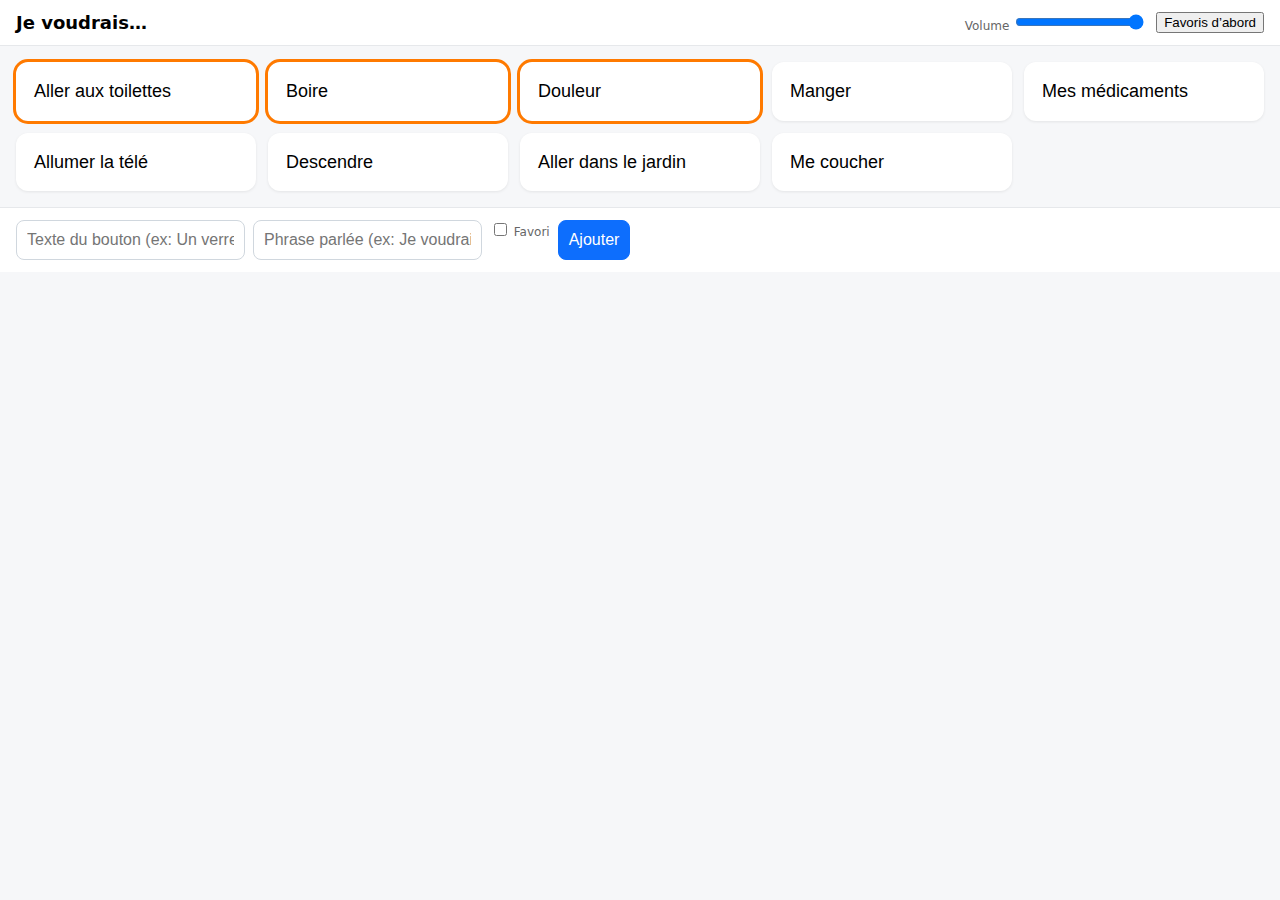
<file: Index.html>
<!doctype html>
<html lang="fr">
<meta charset="utf-8" />
<meta name="viewport" content="width=device-width,initial-scale=1" />
<meta name="theme-color" content="#ffffff" />
<title>Je voudrais…</title>
<style>
  body{font-family:system-ui,Segoe UI,Roboto,Arial,sans-serif;margin:0;background:#f6f7f9}
  header{position:sticky;top:0;background:white;border-bottom:1px solid #e6e8eb;padding:12px 16px;display:flex;gap:12px;align-items:center;justify-content:space-between}
  h1{font-size:18px;margin:0}
  .grid{display:grid;grid-template-columns:repeat(auto-fill,minmax(200px,1fr));gap:12px;padding:16px}
  button.phrase{font-size:18px;padding:18px;border:0;border-radius:12px;background:#fff;box-shadow:0 1px 3px rgba(0,0,0,.08);text-align:left;line-height:1.25}
  button.phrase:active{transform:scale(.99)}
  .pinned{outline:3px solid #ff7a00}
  .toolbar{display:flex;align-items:center;gap:10px}
  .small{font-size:12px;color:#666}
  form#addForm{display:flex;gap:8px;padding:12px 16px;background:#fff;border-top:1px solid #e6e8eb;position:sticky;bottom:0}
  form#addForm input, form#addForm button{font-size:16px;padding:10px;border:1px solid #d0d7de;border-radius:8px}
  form#addForm button{background:#0d6efd;border-color:#0d6efd;color:#fff}
</style>

<header>
  <h1>Je voudrais…</h1>
  <div class="toolbar">
    <label class="small">Volume
      <input id="gain" type="range" min="0" max="1" step="0.05" value="1"/>
    </label>
    <button id="pinToggle">Favoris d’abord</button>
  </div>
</header>

<main class="grid" id="grid" aria-live="polite"></main>

<form id="addForm" autocomplete="off">
  <input id="label" placeholder="Texte du bouton (ex: Un verre d'eau)" required />
  <input id="tts" placeholder="Phrase parlée (ex: Je voudrais boire de l'eau.)" />
  <label class="small"><input type="checkbox" id="pinned" /> Favori</label>
  <button>Ajouter</button>
</form>

<script>
const KEY = 'aac_phrases_v1';
const defaults = [
  ["toilettes","Aller aux toilettes","Je voudrais aller aux toilettes.",true,1,["toilettes"]],
  ["boire","Boire","Je voudrais boire.",true,2,["boire"]],
  ["manger","Manger","Je voudrais manger.",false,3,["repas"]],
  ["medic","Mes médicaments","Je voudrais prendre mes médicaments.",false,4,["médicaments"]],
  ["tv","Allumer la télé","Pouvez-vous allumer la télévision, s’il vous plaît ?",false,5,["loisirs"]],
  ["descendre","Descendre","Je voudrais descendre.",false,6,["déplacement"]],
  ["jardin","Aller dans le jardin","Je voudrais aller dans le jardin.",false,7,["sortie"]],
  ["coucher","Me coucher","Je voudrais me coucher.",false,8,["repos"]],
  ["douleur","Douleur","J’ai mal, j’ai une douleur.",true,9,["douleur"]]
].map(([id,label,tts,pinned,order,tags])=>({id,label,tts_text:tts,pinned,sort_order:order,tags}));

function load(){
  const raw = localStorage.getItem(KEY);
  if(!raw){ localStorage.setItem(KEY, JSON.stringify(defaults)); return defaults.slice(); }
  try{ return JSON.parse(raw); }catch{ localStorage.setItem(KEY, JSON.stringify(defaults)); return defaults.slice(); }
}
function save(list){ localStorage.setItem(KEY, JSON.stringify(list)); }

let phrases = load();
let showPinnedFirst = true;

const grid = document.getElementById('grid');
const gainEl = document.getElementById('gain');
const ctx = new (window.AudioContext||window.webkitAudioContext)();
const gainNode = ctx.createGain(); gainNode.gain.value = parseFloat(gainEl.value); gainNode.connect(ctx.destination);
gainEl.addEventListener('input', ()=>{ gainNode.gain.value = parseFloat(gainEl.value); });

function pickFrenchVoice(){
  const vs = speechSynthesis.getVoices();
  return vs.find(v=>/fr[-_]?FR/i.test(v.lang) && /female|f\u00E9minine/i.test(v.name))
      || vs.find(v=>/fr[-_]?FR/i.test(v.lang))
      || vs[0];
}
function speak(text){
  try{ if(ctx.state==='suspended') ctx.resume(); }catch{}
  const u = new SpeechSynthesisUtterance(text);
  const v = pickFrenchVoice(); if(v) u.voice = v;
  u.rate = 1.0; u.pitch = 1.0;
  speechSynthesis.cancel();
  speechSynthesis.speak(u);
}

function render(){
  grid.innerHTML = '';
  const list = phrases.slice().sort((a,b)=>{
    if(showPinnedFirst && a.pinned!==b.pinned) return a.pinned? -1: 1;
    return (a.sort_order||0) - (b.sort_order||0);
  });
  for(const p of list){
    const btn = document.createElement('button');
    btn.className = 'phrase' + (p.pinned ? ' pinned':'');
    btn.textContent = p.label;
    btn.addEventListener('click', ()=> speak(p.tts_text || p.label));
    grid.appendChild(btn);
  }
}

document.getElementById('pinToggle').onclick = ()=>{
  showPinnedFirst = !showPinnedFirst; render();
};

document.getElementById('addForm').addEventListener('submit', (e)=>{
  e.preventDefault();
  const label = document.getElementById('label').value.trim();
  const tts = (document.getElementById('tts').value.trim() || label);
  const pinned = document.getElementById('pinned').checked;
  const id = label.toLowerCase().replace(/[^\p{L}\p{N}]+/gu,'-').replace(/^-+|-+$/g,'') + '-' + Date.now().toString(36);
  const sort_order = (phrases.reduce((m,p)=>Math.max(m,p.sort_order||0),0) + 1);
  phrases.push({id,label,tts_text:tts,pinned,sort_order,tags:[]});
  save(phrases);
  (e.target).reset();
  render();
});

if (speechSynthesis.onvoiceschanged !== undefined) {
  speechSynthesis.onvoiceschanged = render;
}
render();

// --- Registration du Service Worker (scope racine du site) ---
if ('serviceWorker' in navigator) {
  window.addEventListener('load', () => {
    navigator.serviceWorker.register('./sw.js').catch(console.error);
  });
}
</script>
</html>
</file>
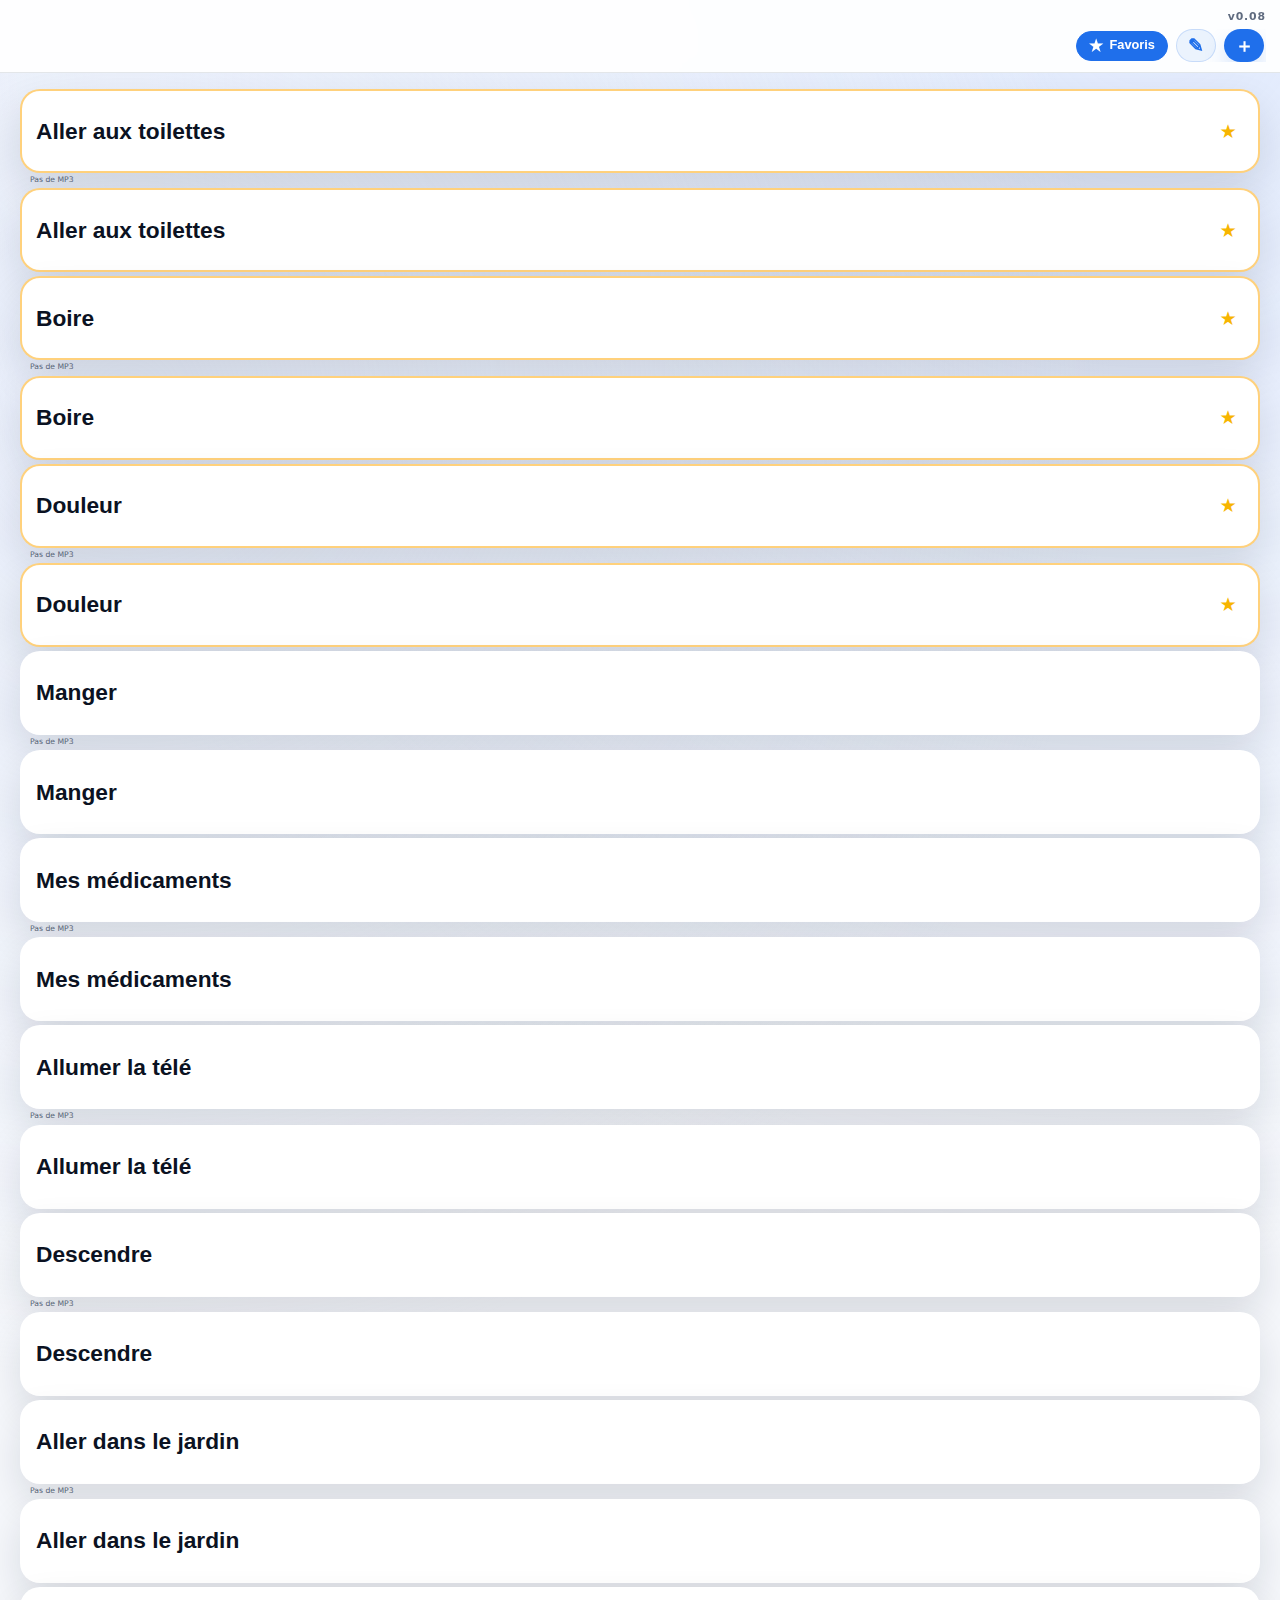
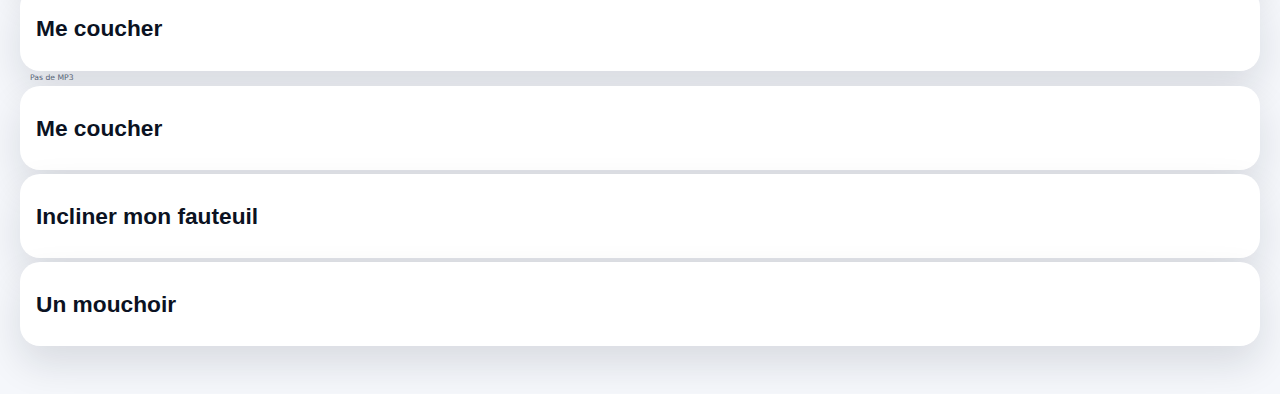
<file: beta/pr-13/index.html>
<!DOCTYPE html>
<html lang="fr">
  <head>
    <meta charset="utf-8" />
    <meta name="viewport" content="width=device-width, initial-scale=1" />
    <meta name="theme-color" content="#1f6feb" />
    <meta name="apple-mobile-web-app-capable" content="yes" />
    <meta name="apple-mobile-web-app-status-bar-style" content="black-translucent" />
    <title>Demandes rapides</title>
    <link rel="manifest" href="./manifest.webmanifest" />
    <link rel="icon" href="./icons/icon-192.png" sizes="192x192" />
    <link rel="apple-touch-icon" href="./icons/icon-192.png" />
    <link rel="stylesheet" href="./styles.css" />
  </head>
  <body>
    <header>
      <span class="app-version" aria-label="Version de l'application">v0.08</span>
      <div class="header-actions">
        <button id="favoritesToggle" class="toolbar-button" type="button" aria-pressed="false">
          <span class="icon" aria-hidden="true">★</span>
          <span class="label">Favoris</span>
        </button>
        <button
          id="editToggle"
          class="toolbar-button icon-only"
          type="button"
          aria-label="Activer le mode édition"
          aria-pressed="false"
        >
          <span class="icon" aria-hidden="true">✎</span>
        </button>
        <button
          id="addButton"
          class="toolbar-button primary icon-only"
          type="button"
          aria-label="Créer une nouvelle demande"
        >
          <span class="icon" aria-hidden="true">＋</span>
        </button>
      </div>
    </header>

    <main>
      <section id="phraseGrid" class="phrase-grid" aria-live="polite" aria-label="Liste des demandes"></section>
      <p id="emptyState" class="empty-placeholder" hidden>
        Ajoutez votre première demande pour commencer.
      </p>
    </main>

    <dialog id="phraseDialog" class="dialog-form">
      <form method="dialog" id="phraseForm">
        <div class="dialog-header">
          <h2 id="dialogTitle">Nouvelle demande</h2>
          <p class="dialog-subtitle">Renseignez le texte du bouton et la phrase prononcée.</p>
        </div>
        <div class="dialog-body">
          <label>
            Texte du bouton
            <input type="text" id="fieldLabel" name="label" required maxlength="80" />
          </label>
          <label>
            Phrase parlée
            <textarea id="fieldTts" name="tts" rows="3" maxlength="240" placeholder="Reprendre le texte du bouton si laissé vide."></textarea>
          </label>
          <label class="checkbox-row">
            <input type="checkbox" id="fieldPinned" name="pinned" />
            Ajouter aux favoris
          </label>
          <label class="checkbox-row" id="regenerateRow" hidden>
            <input type="checkbox" id="fieldRegenerate" name="regenerate" />
            Régénérer le MP3 après les modifications
          </label>
        </div>
        <div class="dialog-footer">
          <button type="button" class="secondary" id="cancelDialog">Annuler</button>
          <button type="submit" class="primary" id="savePhrase">Enregistrer</button>
        </div>
      </form>
    </dialog>

    <template id="phraseTemplate">
      <div class="phrase-item">
        <article class="phrase-card" draggable="true">
          <button type="button" class="phrase-button"></button>
          <div class="phrase-actions">
            <span class="pinned-indicator" aria-hidden="true"></span>
            <button class="star" type="button" aria-label="Basculer en favori"></button>
            <button class="edit" type="button" aria-label="Modifier"></button>
          </div>
        </article>
        <p class="queue-indicator" hidden>MP3 en cours...</p>
      </div>
    </template>

    <script type="module" src="./app.js"></script>
  </body>
</html>
</file>
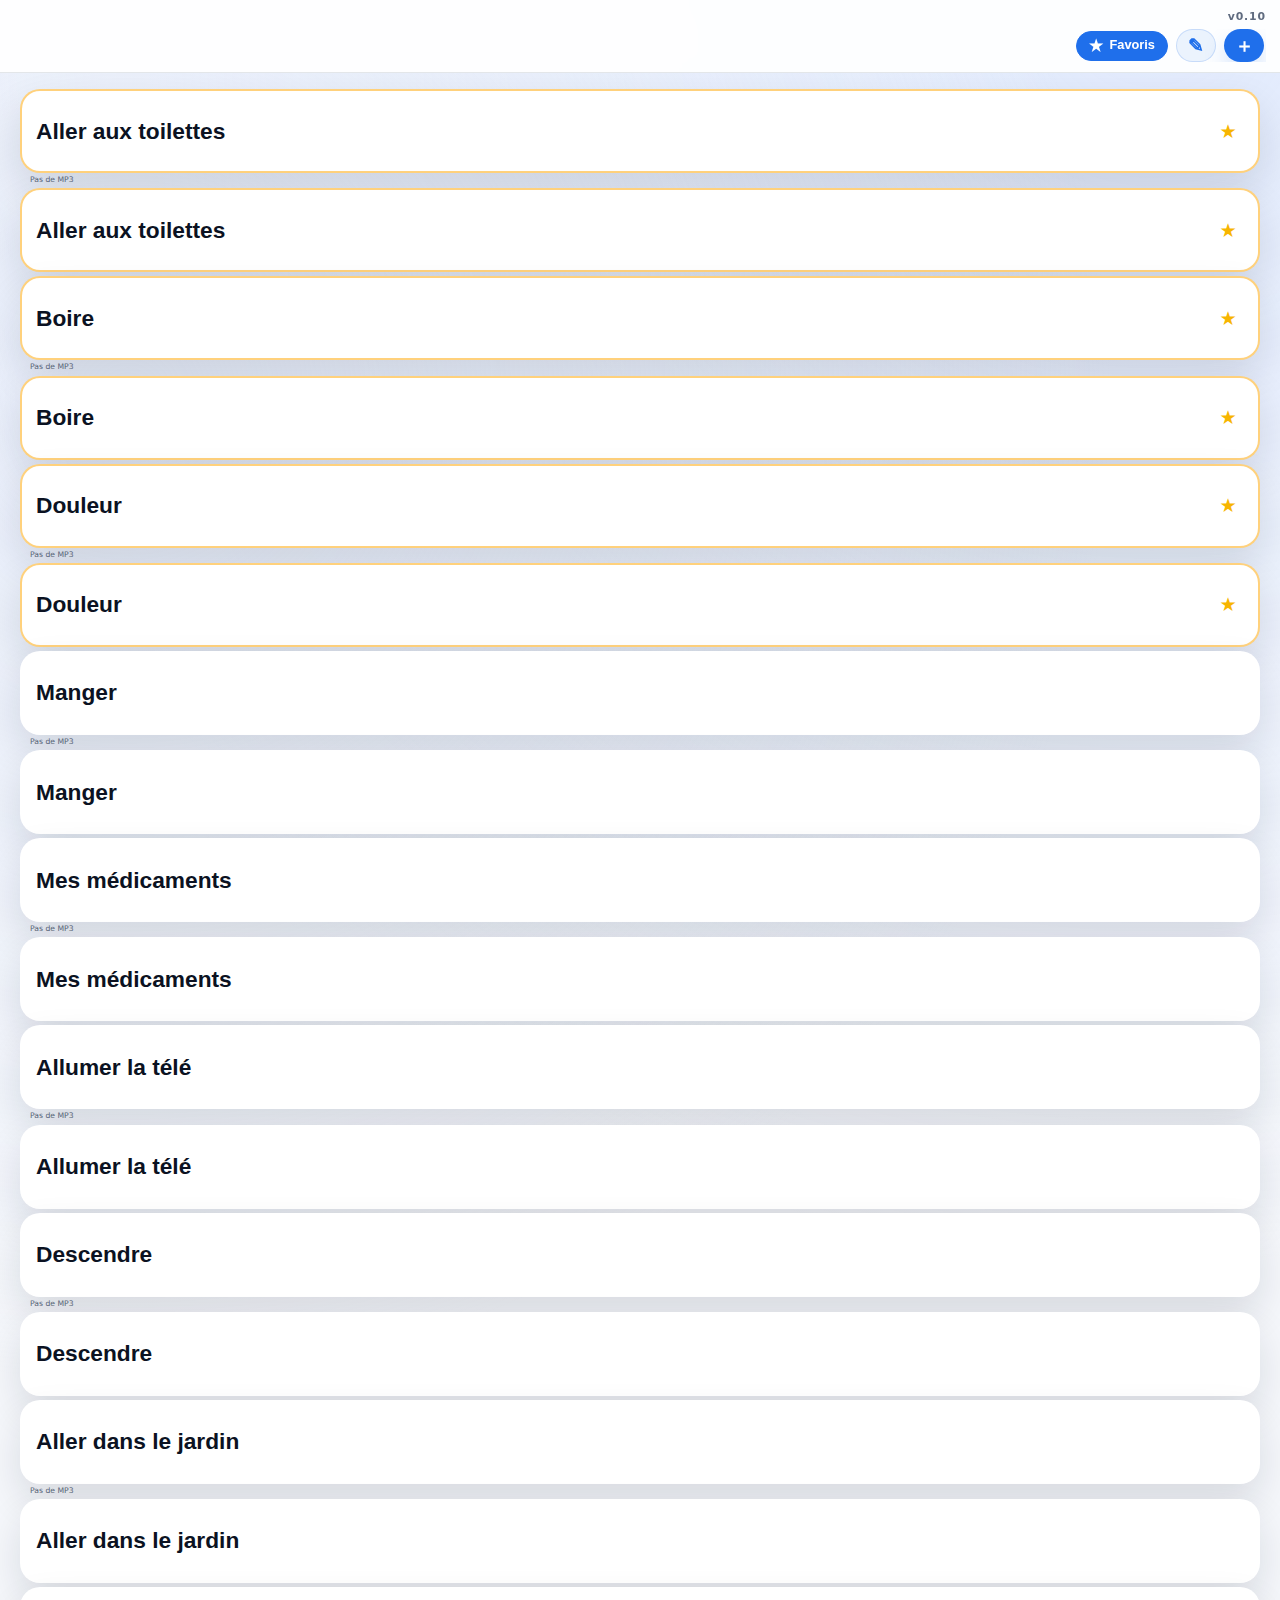
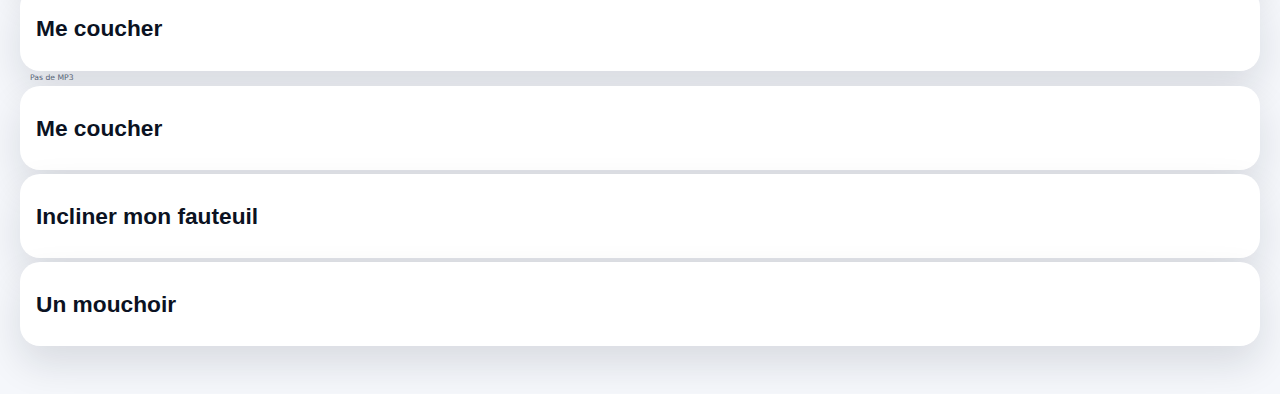
<file: beta/pr-14/index.html>
<!DOCTYPE html>
<html lang="fr">
  <head>
    <meta charset="utf-8" />
    <meta name="viewport" content="width=device-width, initial-scale=1" />
    <meta name="theme-color" content="#1f6feb" />
    <meta name="apple-mobile-web-app-capable" content="yes" />
    <meta name="apple-mobile-web-app-status-bar-style" content="black-translucent" />
    <title>Demandes rapides</title>
    <link rel="manifest" href="./manifest.webmanifest" />
    <link rel="icon" href="./icons/icon-192.png" sizes="192x192" />
    <link rel="apple-touch-icon" href="./icons/icon-192.png" />
    <link rel="stylesheet" href="./styles.css" />
  </head>
  <body>
    <header>
      <span class="app-version" aria-label="Version de l'application">v0.10</span>
      <div class="header-actions">
        <button id="favoritesToggle" class="toolbar-button" type="button" aria-pressed="false">
          <span class="icon" aria-hidden="true">★</span>
          <span class="label">Favoris</span>
        </button>
        <button
          id="editToggle"
          class="toolbar-button icon-only"
          type="button"
          aria-label="Activer le mode édition"
          aria-pressed="false"
        >
          <span class="icon" aria-hidden="true">✎</span>
        </button>
        <button
          id="addButton"
          class="toolbar-button primary icon-only"
          type="button"
          aria-label="Créer une nouvelle demande"
        >
          <span class="icon" aria-hidden="true">＋</span>
        </button>
      </div>
    </header>

    <main>
      <section id="phraseGrid" class="phrase-grid" aria-live="polite" aria-label="Liste des demandes"></section>
      <p id="emptyState" class="empty-placeholder" hidden>
        Ajoutez votre première demande pour commencer.
      </p>
    </main>

    <dialog id="phraseDialog" class="dialog-form">
      <form method="dialog" id="phraseForm">
        <div class="dialog-header">
          <h2 id="dialogTitle">Nouvelle demande</h2>
          <p class="dialog-subtitle">Renseignez le texte du bouton et la phrase prononcée.</p>
        </div>
        <div class="dialog-body">
          <label>
            Texte du bouton
            <input type="text" id="fieldLabel" name="label" required maxlength="80" />
          </label>
          <label>
            Phrase parlée
            <textarea id="fieldTts" name="tts" rows="3" maxlength="240" placeholder="Reprendre le texte du bouton si laissé vide."></textarea>
          </label>
          <label class="checkbox-row">
            <input type="checkbox" id="fieldPinned" name="pinned" />
            Ajouter aux favoris
          </label>
          <label class="checkbox-row" id="regenerateRow" hidden>
            <input type="checkbox" id="fieldRegenerate" name="regenerate" />
            Régénérer le MP3 après les modifications
          </label>
        </div>
        <div class="dialog-footer">
          <button type="button" class="secondary" id="cancelDialog">Annuler</button>
          <button type="submit" class="primary" id="savePhrase">Enregistrer</button>
        </div>
      </form>
    </dialog>

    <template id="phraseTemplate">
      <div class="phrase-item">
        <article class="phrase-card" draggable="true">
          <button type="button" class="phrase-button"></button>
          <div class="phrase-actions">
            <span class="pinned-indicator" aria-hidden="true"></span>
            <button class="star" type="button" aria-label="Basculer en favori"></button>
            <button class="edit" type="button" aria-label="Modifier"></button>
          </div>
        </article>
        <p class="queue-indicator" hidden>MP3 en cours...</p>
      </div>
    </template>

    <script type="module" src="./app.js"></script>
  </body>
</html>
</file>
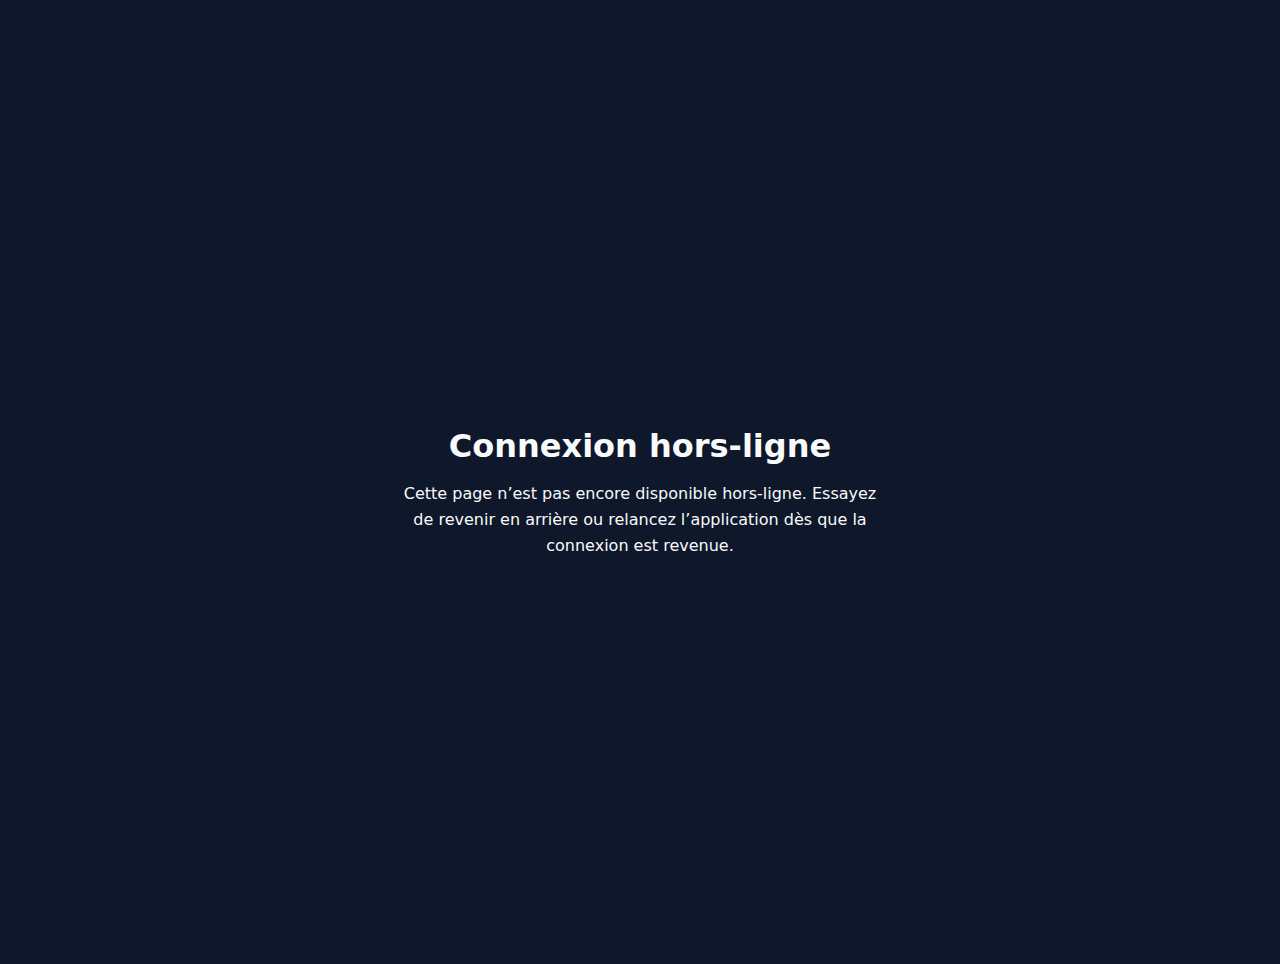
<file: offline.html>
<!DOCTYPE html>
<html lang="fr">
  <head>
    <meta charset="utf-8" />
    <meta name="viewport" content="width=device-width, initial-scale=1" />
    <title>Mode hors-ligne</title>
    <style>
      body {
        font-family: "Inter", "Segoe UI", system-ui, sans-serif;
        background: #0f172a;
        color: #f8fafc;
        min-height: 100vh;
        margin: 0;
        display: grid;
        place-items: center;
        text-align: center;
        padding: 32px;
      }
      main {
        max-width: 480px;
      }
      h1 {
        margin-bottom: 16px;
      }
      p {
        margin: 0;
        line-height: 1.6;
      }
    </style>
  </head>
  <body>
    <main>
      <h1>Connexion hors-ligne</h1>
      <p>
        Cette page n’est pas encore disponible hors-ligne. Essayez de revenir
        en arrière ou relancez l’application dès que la connexion est revenue.
      </p>
    </main>
  </body>
</html>
</file>
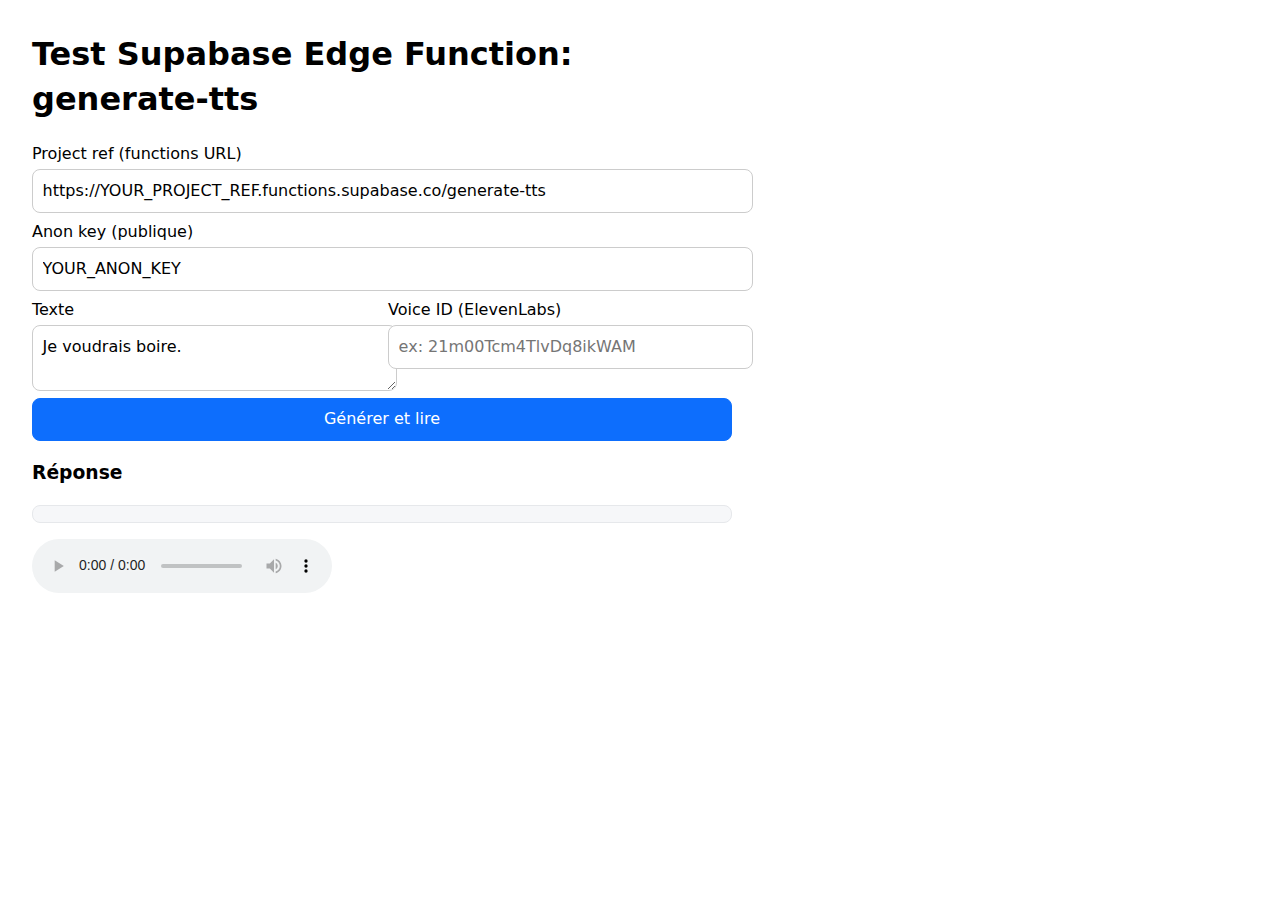
<file: test-function.html>
<!doctype html>
<meta charset="utf-8">
<title>Test generate-tts</title>
<style>
  body{font:16px/1.4 system-ui;margin:2rem;max-width:700px}
  label{display:block;margin:.5rem 0 .25rem}
  input,textarea,button{font:inherit;padding:.6rem;border:1px solid #ccc;border-radius:8px;width:100%}
  button{cursor:pointer;background:#0d6efd;border-color:#0d6efd;color:#fff}
  .row{display:grid;grid-template-columns:1fr 1fr;gap:12px}
  .log{white-space:pre-wrap;background:#f6f7f9;padding:8px;border-radius:8px;border:1px solid #e6e8eb}
</style>

<h1>Test Supabase Edge Function: generate-tts</h1>

<label>Project ref (functions URL)</label>
<input id="fn" value="https://YOUR_PROJECT_REF.functions.supabase.co/generate-tts">

<label>Anon key (publique)</label>
<input id="anon" value="YOUR_ANON_KEY">

<div class="row">
  <div>
    <label>Texte</label>
    <textarea id="text">Je voudrais boire.</textarea>
  </div>
  <div>
    <label>Voice ID (ElevenLabs)</label>
    <input id="voice" placeholder="ex: 21m00Tcm4TlvDq8ikWAM">
  </div>
</div>

<button id="go">Générer et lire</button>

<h3>Réponse</h3>
<pre class="log" id="out"></pre>

<audio id="player" controls></audio>

<script>
const $ = s => document.querySelector(s);
$('#go').onclick = async () => {
  const url = $('#fn').value.trim();
  const anon = $('#anon').value.trim();
  const text = $('#text').value.trim();
  const voice = $('#voice').value.trim();
  $('#out').textContent = 'Envoi...';

  try {
    const res = await fetch(url, {
      method: 'POST',
      headers: {
        'Authorization': 'Bearer ' + anon,
        'Content-Type': 'application/json'
      },
      body: JSON.stringify({ text, lang: 'fr-FR', voice_id: voice })
    });
    const json = await res.json();
    $('#out').textContent = JSON.stringify(json, null, 2);

    if (res.ok && json.mp3_url) {
      // lecture immédiate du MP3 retourné
      const audio = document.getElementById('player');
      audio.src = json.mp3_url;
      audio.play().catch(()=>{});
    }
  } catch (e) {
    $('#out').textContent = 'Erreur fetch: ' + e;
  }
};
</script>
</file>
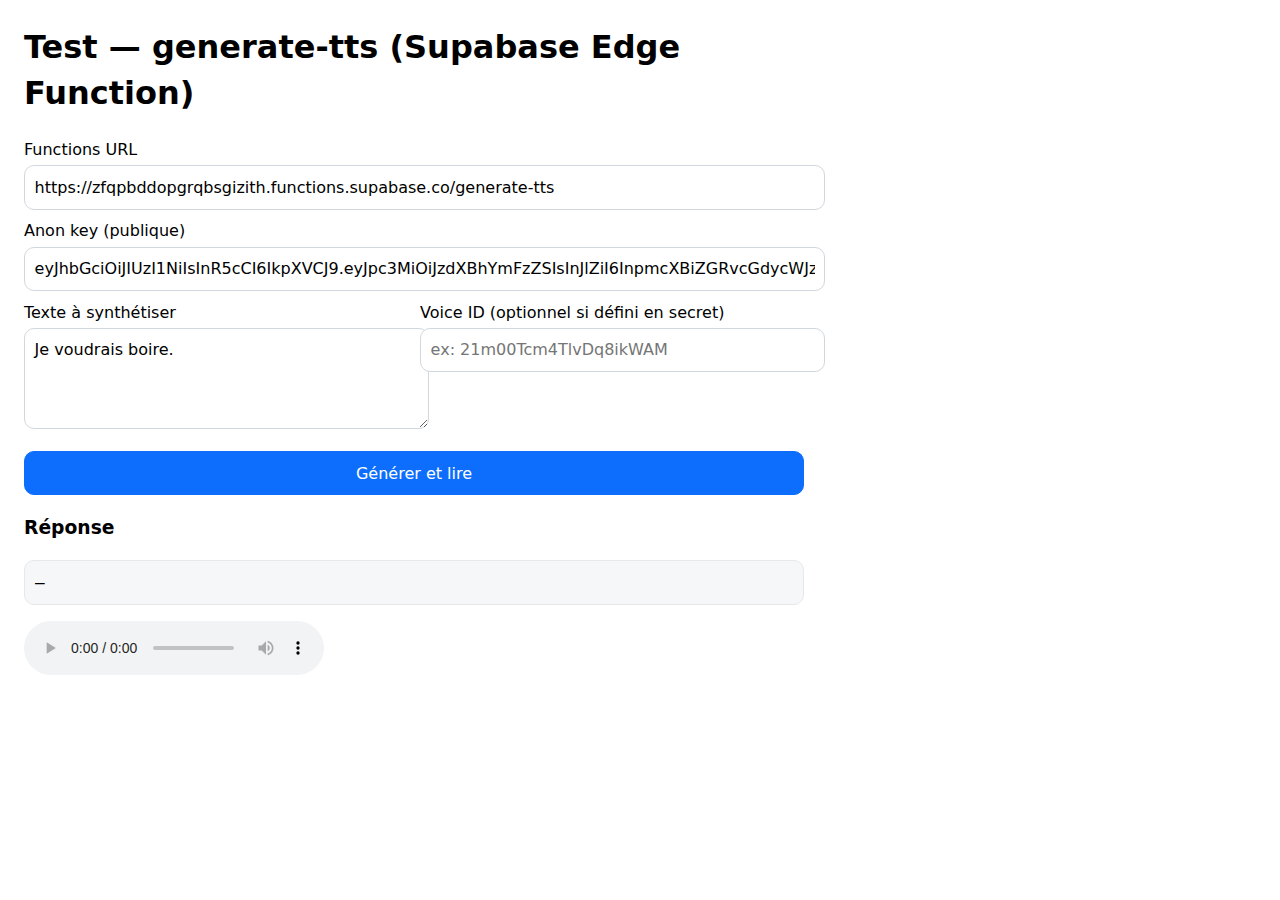
<file: beta/test-function.html>
<!doctype html>
<meta charset="utf-8">
<title>Test Supabase Edge Function — generate-tts</title>
<style>
  body{font:16px/1.45 system-ui,Segoe UI,Roboto,Arial;margin:24px;max-width:780px}
  label{display:block;margin:.6rem 0 .25rem}
  input,textarea,button{font:inherit;padding:.6rem;border:1px solid #d0d7de;border-radius:10px;width:100%}
  textarea{min-height:80px}
  button{cursor:pointer;background:#0d6efd;border-color:#0d6efd;color:#fff}
  button:disabled{opacity:.6;cursor:not-allowed}
  .row{display:grid;grid-template-columns:1fr 1fr;gap:12px}
  .log{white-space:pre-wrap;background:#f6f7f9;padding:10px;border-radius:10px;border:1px solid #e6e8eb}
</style>

<h1>Test — generate-tts (Supabase Edge Function)</h1>

<label>Functions URL</label>
<input id="fn" value="https://zfqpbddopgrqbsgizith.functions.supabase.co/generate-tts">

<label>Anon key (publique)</label>
<input id="anon" value="eyJhbGciOiJIUzI1NiIsInR5cCI6IkpXVCJ9.eyJpc3MiOiJzdXBhYmFzZSIsInJlZiI6InpmcXBiZGRvcGdycWJzZ2l6aXRoIiwicm9sZSI6ImFub24iLCJpYXQiOjE3NTk2MDgzMjQsImV4cCI6MjA3NTE4NDMyNH0.skmx5Y_JQegnqJn2t2uE3qyWokLS0IK2L_YAvWQHW2Q">

<div class="row">
  <div>
    <label>Texte à synthétiser</label>
    <textarea id="text">Je voudrais boire.</textarea>
  </div>
  <div>
    <label>Voice ID (optionnel si défini en secret)</label>
    <input id="voice" placeholder="ex: 21m00Tcm4TlvDq8ikWAM">
  </div>
</div>

<p><button id="go">Générer et lire</button></p>

<h3>Réponse</h3>
<pre class="log" id="out">—</pre>

<audio id="player" controls></audio>

<script>
const $ = s => document.querySelector(s);

$('#go').onclick = async () => {
  const url  = $('#fn').value.trim();
  const anon = $('#anon').value.trim();
  const text = $('#text').value.trim();
  const voice= $('#voice').value.trim();

  $('#go').disabled = true;
  $('#out').textContent = 'Envoi…';

  try {
    const res = await fetch(url, {
      method: 'POST',
      headers: {
        'Authorization': 'Bearer ' + anon,
        'Content-Type': 'application/json'
      },
      body: JSON.stringify({ text, lang: 'fr-FR', voice_id: voice || undefined })
    });

    const jsonText = await res.text();
    let json;
    try { json = JSON.parse(jsonText); } catch { json = { raw: jsonText }; }

    $('#out').textContent = JSON.stringify(json, null, 2);

    if (res.ok && json.mp3_url) {
      const audio = $('#player');
      audio.src = json.mp3_url;
      audio.play().catch(()=>{});
    }
  } catch (e) {
    $('#out').textContent = 'Erreur fetch: ' + e;
  } finally {
    $('#go').disabled = false;
  }
};
</script>
</file>
<file: beta/pr-13/styles.css>
:root {
  color-scheme: light;
  font-family: "Inter", "Segoe UI", system-ui, sans-serif;
  background-color: #f5f7fb;
  --bg-card: #ffffff;
  --accent: #1f6feb;
  --accent-soft: rgba(31, 111, 235, 0.15);
  --text-strong: #0b1222;
  --text-soft: #606c80;
  --border-soft: #d7dde7;
  --shadow-soft: 0 12px 32px rgba(15, 23, 42, 0.12);
}

* {
  box-sizing: border-box;
}

body {
  margin: 0;
  color: var(--text-strong);
  background: radial-gradient(circle at 10% 20%, rgba(228, 235, 250, 0.8), transparent 50%),
    radial-gradient(circle at 90% 0%, rgba(212, 226, 255, 0.6), transparent 55%),
    #f5f7fb;
  min-height: 100vh;
  display: flex;
  flex-direction: column;
}

header {
  position: sticky;
  top: 0;
  z-index: 10;
  padding: 10px 14px;
  background: rgba(255, 255, 255, 0.92);
  backdrop-filter: blur(12px);
  border-bottom: 1px solid rgba(209, 213, 219, 0.6);
  display: flex;
  flex-direction: column;
  gap: 6px;
}

.header-actions {
  display: flex;
  gap: 8px;
  justify-content: flex-end;
  align-items: center;
  width: 100%;
  overflow-x: auto;
  padding: 0 2px;
  scrollbar-width: none;
}

.header-actions::-webkit-scrollbar {
  display: none;
}

.app-version {
  font-size: 0.68rem;
  font-weight: 600;
  color: var(--text-soft);
  letter-spacing: 0.08em;
  align-self: flex-end;
}

.toolbar-button {
  border: 1px solid rgba(31, 111, 235, 0.18);
  background: rgba(31, 111, 235, 0.08);
  color: var(--accent);
  border-radius: 999px;
  padding: 6px 12px;
  font-size: 0.8rem;
  font-weight: 600;
  display: inline-flex;
  align-items: center;
  gap: 6px;
  cursor: pointer;
  transition: transform 120ms ease, background 160ms ease, color 160ms ease;
  white-space: nowrap;
  line-height: 1;
}

.toolbar-button .icon {
  font-size: 1rem;
}

.toolbar-button.icon-only {
  padding: 6px 9px;
  width: 40px;
  justify-content: center;
}

.toolbar-button.icon-only .icon {
  font-size: 1.2rem;
}

.toolbar-button:active {
  transform: scale(0.95);
}

.toolbar-button.is-active {
  background: var(--accent);
  color: #fff;
  border-color: var(--accent);
}

.toolbar-button.primary {
  background: var(--accent);
  color: #fff;
  border-color: transparent;
  box-shadow: 0 12px 22px rgba(31, 111, 235, 0.18);
}

main {
  flex: 1;
  padding: 16px 20px 48px;
}


.phrase-grid {
  display: flex;
  flex-direction: column;
  gap: 4px;
}

.phrase-item {
  display: flex;
  flex-direction: column;
  gap: 1px;
  width: 100%;
}

.phrase-card {
  position: relative;
  background: var(--bg-card);
  border-radius: 20px;
  padding: 10px 14px;
  box-shadow: 0 18px 38px rgba(15, 23, 42, 0.12);
  border: 2px solid transparent;
  transition: border-color 160ms ease, transform 140ms ease;
  min-height: 84px;
  display: flex;
  align-items: center;
}

.phrase-card.drag-over-top {
  border-color: rgba(31, 111, 235, 0.5);
}

.phrase-card.dragging {
  opacity: 0.5;
}

.phrase-card.is-pinned {
  border-color: rgba(255, 178, 36, 0.6);
}

.phrase-card.is-active {
  border-color: var(--accent);
  box-shadow: 0 0 0 4px var(--accent-soft), var(--shadow-soft);
}


.phrase-button {
  flex: 1;
  border: none;
  background: transparent;
  color: inherit;
  font-size: 1.42rem;
  font-weight: 600;
  padding: 10px 0;
  border-radius: 12px;
  text-align: left;
  cursor: pointer;
  display: flex;
  flex-direction: column;
  justify-content: center;
  gap: 6px;
}

.phrase-actions {
  display: flex;
  gap: 6px;
  margin-left: auto;
  align-items: center;
}

.pinned-indicator {
  display: none;
  width: 32px;
  height: 32px;
  align-items: center;
  justify-content: center;
  font-size: 1.2rem;
  color: #f7b500;
}

.pinned-indicator.is-visible {
  display: inline-flex;
}

.phrase-actions button {
  width: 44px;
  height: 44px;
  border-radius: 14px;
  border: none;
  background: rgba(255, 255, 255, 0.85);
  color: var(--text-soft);
  display: inline-flex;
  align-items: center;
  justify-content: center;
  cursor: pointer;
  box-shadow: 0 6px 16px rgba(15, 23, 42, 0.18);
  transition: transform 120ms ease, background 140ms ease;
  font-size: 1.35rem;
}

.phrase-actions button:hover {
  background: rgba(31, 111, 235, 0.12);
  color: var(--accent);
}

.phrase-actions button:active {
  transform: scale(0.9);
}

.star.is-active {
  color: #f7b500;
}

.dialog-form {
  border: none;
  border-radius: 24px;
  padding: 0;
  max-width: min(420px, 92vw);
  width: 100%;
  font-family: inherit;
}

dialog::backdrop {
  background: rgba(15, 23, 42, 0.45);
}

.dialog-header {
  padding: 20px 24px 0;
}

.dialog-header h2 {
  margin: 0 0 4px;
}

.dialog-body {
  padding: 0 24px 24px;
  display: flex;
  flex-direction: column;
  gap: 18px;
}

.dialog-body label {
  font-size: 0.85rem;
  font-weight: 600;
  color: var(--text-soft);
  display: flex;
  flex-direction: column;
  gap: 6px;
}

.checkbox-row {
  flex-direction: row !important;
  align-items: center;
  font-weight: 600;
}

.checkbox-row input[type="checkbox"] {
  width: 18px;
  height: 18px;
  border-radius: 6px;
  accent-color: var(--accent);
}

.dialog-body input,
.dialog-body textarea,
.dialog-body select {
  font: inherit;
  padding: 12px 14px;
  border-radius: 14px;
  border: 1px solid var(--border-soft);
  background: #fff;
}

.dialog-footer {
  display: flex;
  justify-content: space-between;
  align-items: center;
  padding: 16px 24px 24px;
  gap: 12px;
}

.dialog-footer button {
  font: inherit;
  padding: 12px 16px;
  border-radius: 12px;
  border: none;
  cursor: pointer;
}

button.secondary {
  background: rgba(15, 23, 42, 0.1);
  color: var(--text-strong);
}

button.primary {
  background: var(--accent);
  color: #fff;
}

.queue-indicator {
  margin: 1px 0 0;
  padding-left: 10px;
  font-size: 0.48rem;
  line-height: 1.2;
  color: var(--text-soft);
}

.queue-indicator .dot {
  width: 8px;
  height: 8px;
  border-radius: 50%;
  background: var(--accent);
  animation: pulse 1.1s ease-in-out infinite;
  display: inline-block;
  margin-right: 6px;
}

@keyframes pulse {
  0%, 100% {
    opacity: 0.2;
  }
  50% {
    opacity: 1;
  }
}

.empty-placeholder {
  margin-top: 80px;
  text-align: center;
  color: var(--text-soft);
  font-size: 1rem;
}

@media (max-width: 540px) {
  header {
    padding: 9px 10px;
    gap: 4px;
  }
  .app-version {
    font-size: 0.62rem;
  }
  .header-actions {
    gap: 6px;
    justify-content: flex-end;
  }
  .toolbar-button {
    font-size: 0.75rem;
    padding: 6px 10px;
  }
  .toolbar-button.icon-only {
    width: 36px;
    padding: 6px 8px;
  }
  .phrase-grid {
    gap: 3px;
  }
  .phrase-button {
    font-size: 1.32rem;
  }
  .phrase-card {
    min-height: 78px;
    padding: 9px 12px;
  }
  .phrase-actions button {
    width: 38px;
    height: 38px;
  }
}

@media (prefers-color-scheme: dark) {
  :root {
    background-color: #0f172a;
    --bg-card: #15213c;
    --text-strong: #f8fafc;
    --text-soft: #cbd5f5;
    --border-soft: rgba(148, 163, 184, 0.35);
    --accent-soft: rgba(96, 165, 250, 0.28);
    color-scheme: dark;
  }
  header {
    background: rgba(15, 23, 42, 0.9);
    border-bottom-color: rgba(51, 65, 85, 0.6);
  }
  .phrase-actions button {
    background: rgba(30, 41, 59, 0.8);
    color: #cbd5f5;
  }
  .phrase-actions button:hover {
    background: rgba(148, 163, 184, 0.14);
  }
  .add-button {
    box-shadow: 0 18px 32px rgba(56, 189, 248, 0.35);
  }
}
</file>
<file: beta/pr-14/styles.css>
:root {
  color-scheme: light;
  font-family: "Inter", "Segoe UI", system-ui, sans-serif;
  background-color: #f5f7fb;
  --bg-card: #ffffff;
  --accent: #1f6feb;
  --accent-soft: rgba(31, 111, 235, 0.15);
  --text-strong: #0b1222;
  --text-soft: #606c80;
  --border-soft: #d7dde7;
  --shadow-soft: 0 12px 32px rgba(15, 23, 42, 0.12);
}

* {
  box-sizing: border-box;
}

body {
  margin: 0;
  color: var(--text-strong);
  background: radial-gradient(circle at 10% 20%, rgba(228, 235, 250, 0.8), transparent 50%),
    radial-gradient(circle at 90% 0%, rgba(212, 226, 255, 0.6), transparent 55%),
    #f5f7fb;
  min-height: 100vh;
  display: flex;
  flex-direction: column;
}

header {
  position: sticky;
  top: 0;
  z-index: 10;
  padding: 10px 14px;
  background: rgba(255, 255, 255, 0.92);
  backdrop-filter: blur(12px);
  border-bottom: 1px solid rgba(209, 213, 219, 0.6);
  display: flex;
  flex-direction: column;
  gap: 6px;
}

.header-actions {
  display: flex;
  gap: 8px;
  justify-content: flex-end;
  align-items: center;
  width: 100%;
  overflow-x: auto;
  padding: 0 2px;
  scrollbar-width: none;
}

.header-actions::-webkit-scrollbar {
  display: none;
}

.app-version {
  font-size: 0.68rem;
  font-weight: 600;
  color: var(--text-soft);
  letter-spacing: 0.08em;
  align-self: flex-end;
}

.toolbar-button {
  border: 1px solid rgba(31, 111, 235, 0.18);
  background: rgba(31, 111, 235, 0.08);
  color: var(--accent);
  border-radius: 999px;
  padding: 6px 12px;
  font-size: 0.8rem;
  font-weight: 600;
  display: inline-flex;
  align-items: center;
  gap: 6px;
  cursor: pointer;
  transition: transform 120ms ease, background 160ms ease, color 160ms ease;
  white-space: nowrap;
  line-height: 1;
}

.toolbar-button .icon {
  font-size: 1rem;
}

.toolbar-button.icon-only {
  padding: 6px 9px;
  width: 40px;
  justify-content: center;
}

.toolbar-button.icon-only .icon {
  font-size: 1.2rem;
}

.toolbar-button:active {
  transform: scale(0.95);
}

.toolbar-button.is-active {
  background: var(--accent);
  color: #fff;
  border-color: var(--accent);
}

.toolbar-button.primary {
  background: var(--accent);
  color: #fff;
  border-color: transparent;
  box-shadow: 0 12px 22px rgba(31, 111, 235, 0.18);
}

main {
  flex: 1;
  padding: 16px 20px 48px;
}


.phrase-grid {
  display: flex;
  flex-direction: column;
  gap: 4px;
}

.phrase-item {
  display: flex;
  flex-direction: column;
  gap: 1px;
  width: 100%;
}

.phrase-card {
  position: relative;
  background: var(--bg-card);
  border-radius: 20px;
  padding: 10px 14px;
  box-shadow: 0 18px 38px rgba(15, 23, 42, 0.12);
  border: 2px solid transparent;
  transition: border-color 160ms ease, transform 140ms ease;
  min-height: 84px;
  display: flex;
  align-items: center;
}

.phrase-card.drag-over-top {
  border-color: rgba(31, 111, 235, 0.5);
}

.phrase-card.dragging {
  opacity: 0.5;
}

.phrase-card.is-pinned {
  border-color: rgba(255, 178, 36, 0.6);
}

.phrase-card.is-active {
  border-color: var(--accent);
  box-shadow: 0 0 0 4px var(--accent-soft), var(--shadow-soft);
}


.phrase-button {
  flex: 1;
  border: none;
  background: transparent;
  color: inherit;
  font-size: 1.42rem;
  font-weight: 600;
  padding: 10px 0;
  border-radius: 12px;
  text-align: left;
  cursor: pointer;
  display: flex;
  flex-direction: column;
  justify-content: center;
  gap: 6px;
}

.phrase-actions {
  display: flex;
  gap: 6px;
  margin-left: auto;
  align-items: center;
}

.pinned-indicator {
  display: none;
  width: 32px;
  height: 32px;
  align-items: center;
  justify-content: center;
  font-size: 1.2rem;
  color: #f7b500;
}

.pinned-indicator.is-visible {
  display: inline-flex;
}

.phrase-actions button {
  width: 44px;
  height: 44px;
  border-radius: 14px;
  border: none;
  background: rgba(255, 255, 255, 0.85);
  color: var(--text-soft);
  display: inline-flex;
  align-items: center;
  justify-content: center;
  cursor: pointer;
  box-shadow: 0 6px 16px rgba(15, 23, 42, 0.18);
  transition: transform 120ms ease, background 140ms ease;
  font-size: 1.35rem;
}

.phrase-actions button:hover {
  background: rgba(31, 111, 235, 0.12);
  color: var(--accent);
}

.phrase-actions button:active {
  transform: scale(0.9);
}

.star.is-active {
  color: #f7b500;
}

.dialog-form {
  border: none;
  border-radius: 24px;
  padding: 0;
  max-width: min(420px, 92vw);
  width: 100%;
  font-family: inherit;
}

dialog::backdrop {
  background: rgba(15, 23, 42, 0.45);
}

.dialog-header {
  padding: 20px 24px 0;
}

.dialog-header h2 {
  margin: 0 0 4px;
}

.dialog-body {
  padding: 0 24px 24px;
  display: flex;
  flex-direction: column;
  gap: 18px;
}

.dialog-body label {
  font-size: 0.85rem;
  font-weight: 600;
  color: var(--text-soft);
  display: flex;
  flex-direction: column;
  gap: 6px;
}

.checkbox-row {
  flex-direction: row !important;
  align-items: center;
  font-weight: 600;
}

.checkbox-row input[type="checkbox"] {
  width: 18px;
  height: 18px;
  border-radius: 6px;
  accent-color: var(--accent);
}

.dialog-body input,
.dialog-body textarea,
.dialog-body select {
  font: inherit;
  padding: 12px 14px;
  border-radius: 14px;
  border: 1px solid var(--border-soft);
  background: #fff;
}

.dialog-footer {
  display: flex;
  justify-content: space-between;
  align-items: center;
  padding: 16px 24px 24px;
  gap: 12px;
}

.dialog-footer button {
  font: inherit;
  padding: 12px 16px;
  border-radius: 12px;
  border: none;
  cursor: pointer;
}

button.secondary {
  background: rgba(15, 23, 42, 0.1);
  color: var(--text-strong);
}

button.primary {
  background: var(--accent);
  color: #fff;
}

.queue-indicator {
  margin: 1px 0 0;
  padding-left: 10px;
  font-size: 0.48rem;
  line-height: 1.2;
  color: var(--text-soft);
}

.queue-indicator .dot {
  width: 8px;
  height: 8px;
  border-radius: 50%;
  background: var(--accent);
  animation: pulse 1.1s ease-in-out infinite;
  display: inline-block;
  margin-right: 6px;
}

@keyframes pulse {
  0%, 100% {
    opacity: 0.2;
  }
  50% {
    opacity: 1;
  }
}

.empty-placeholder {
  margin-top: 80px;
  text-align: center;
  color: var(--text-soft);
  font-size: 1rem;
}

@media (max-width: 540px) {
  header {
    padding: 9px 10px;
    gap: 4px;
  }
  .app-version {
    font-size: 0.62rem;
  }
  .header-actions {
    gap: 6px;
    justify-content: flex-end;
  }
  .toolbar-button {
    font-size: 0.75rem;
    padding: 6px 10px;
  }
  .toolbar-button.icon-only {
    width: 36px;
    padding: 6px 8px;
  }
  .phrase-grid {
    gap: 3px;
  }
  .phrase-button {
    font-size: 1.32rem;
  }
  .phrase-card {
    min-height: 78px;
    padding: 9px 12px;
  }
  .phrase-actions button {
    width: 38px;
    height: 38px;
  }
}

@media (prefers-color-scheme: dark) {
  :root {
    background-color: #0f172a;
    --bg-card: #15213c;
    --text-strong: #f8fafc;
    --text-soft: #cbd5f5;
    --border-soft: rgba(148, 163, 184, 0.35);
    --accent-soft: rgba(96, 165, 250, 0.28);
    color-scheme: dark;
  }
  header {
    background: rgba(15, 23, 42, 0.9);
    border-bottom-color: rgba(51, 65, 85, 0.6);
  }
  .phrase-actions button {
    background: rgba(30, 41, 59, 0.8);
    color: #cbd5f5;
  }
  .phrase-actions button:hover {
    background: rgba(148, 163, 184, 0.14);
  }
  .add-button {
    box-shadow: 0 18px 32px rgba(56, 189, 248, 0.35);
  }
}
</file>
